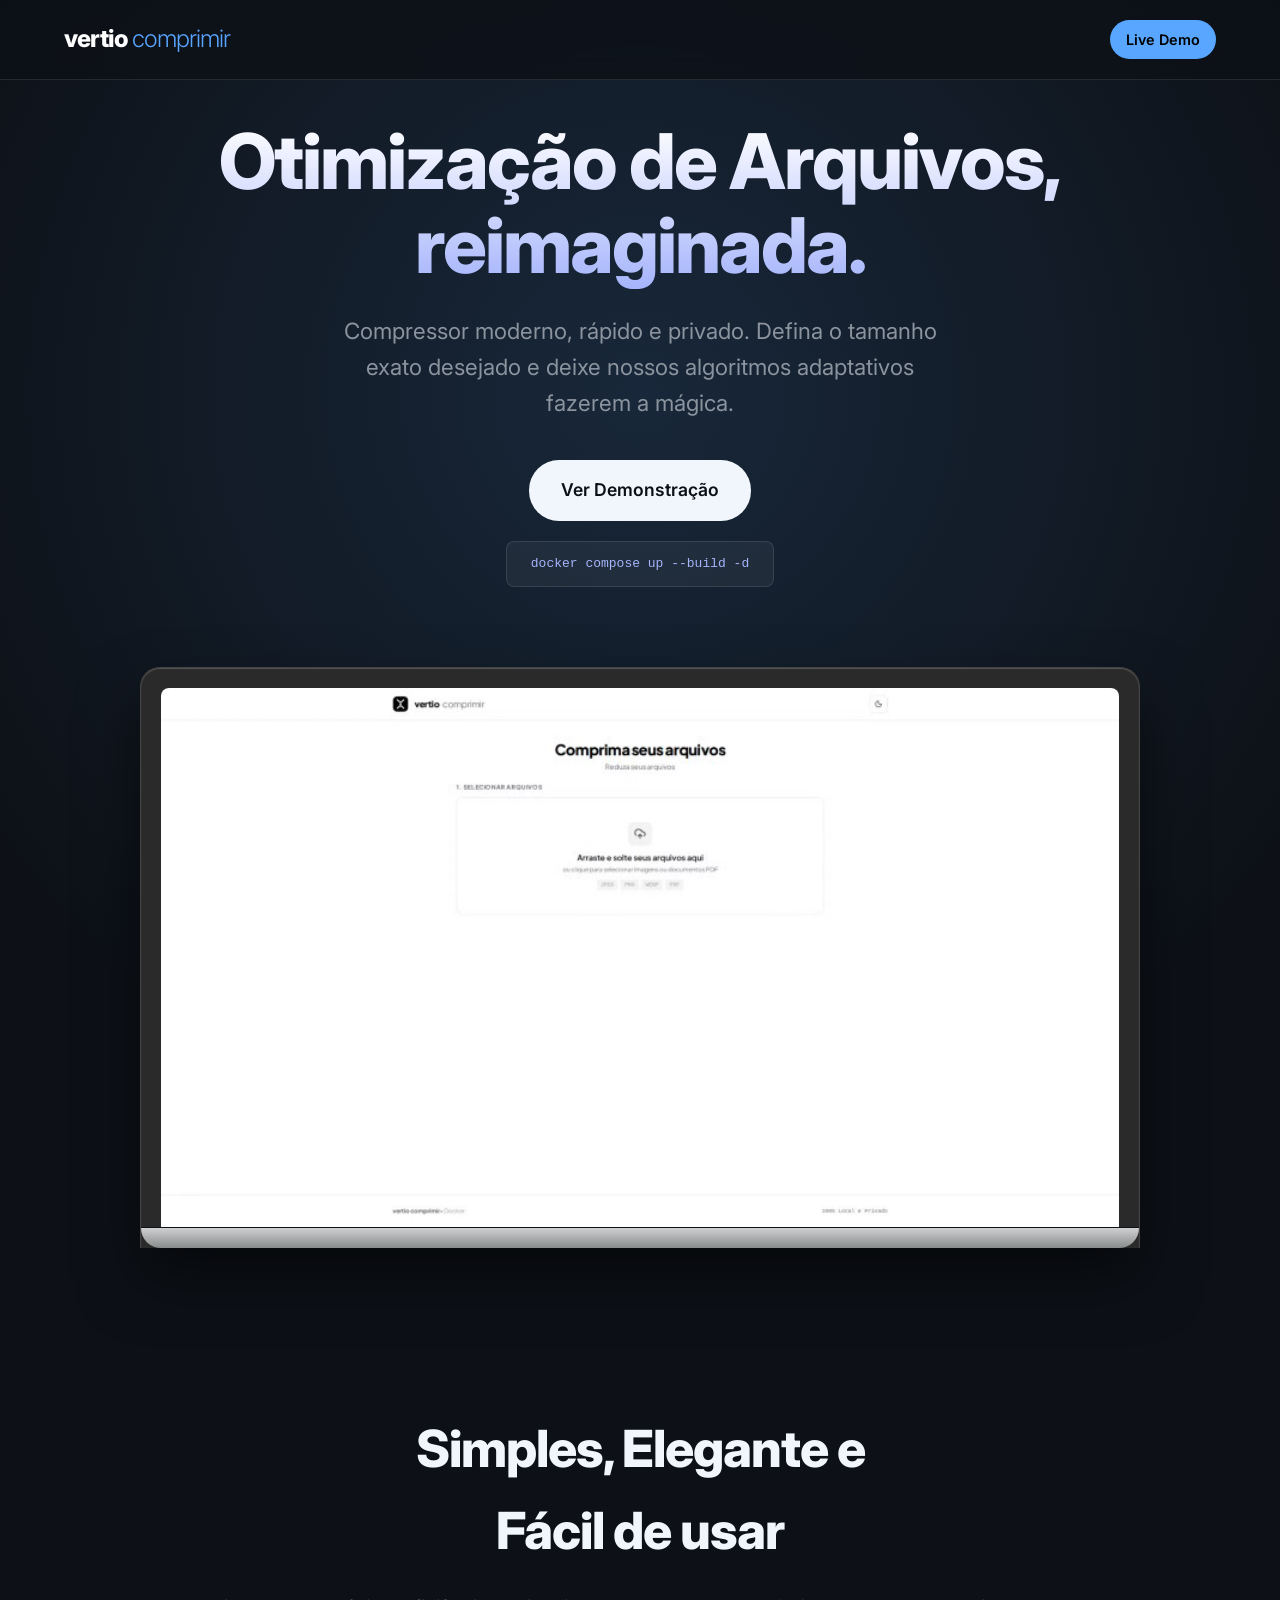
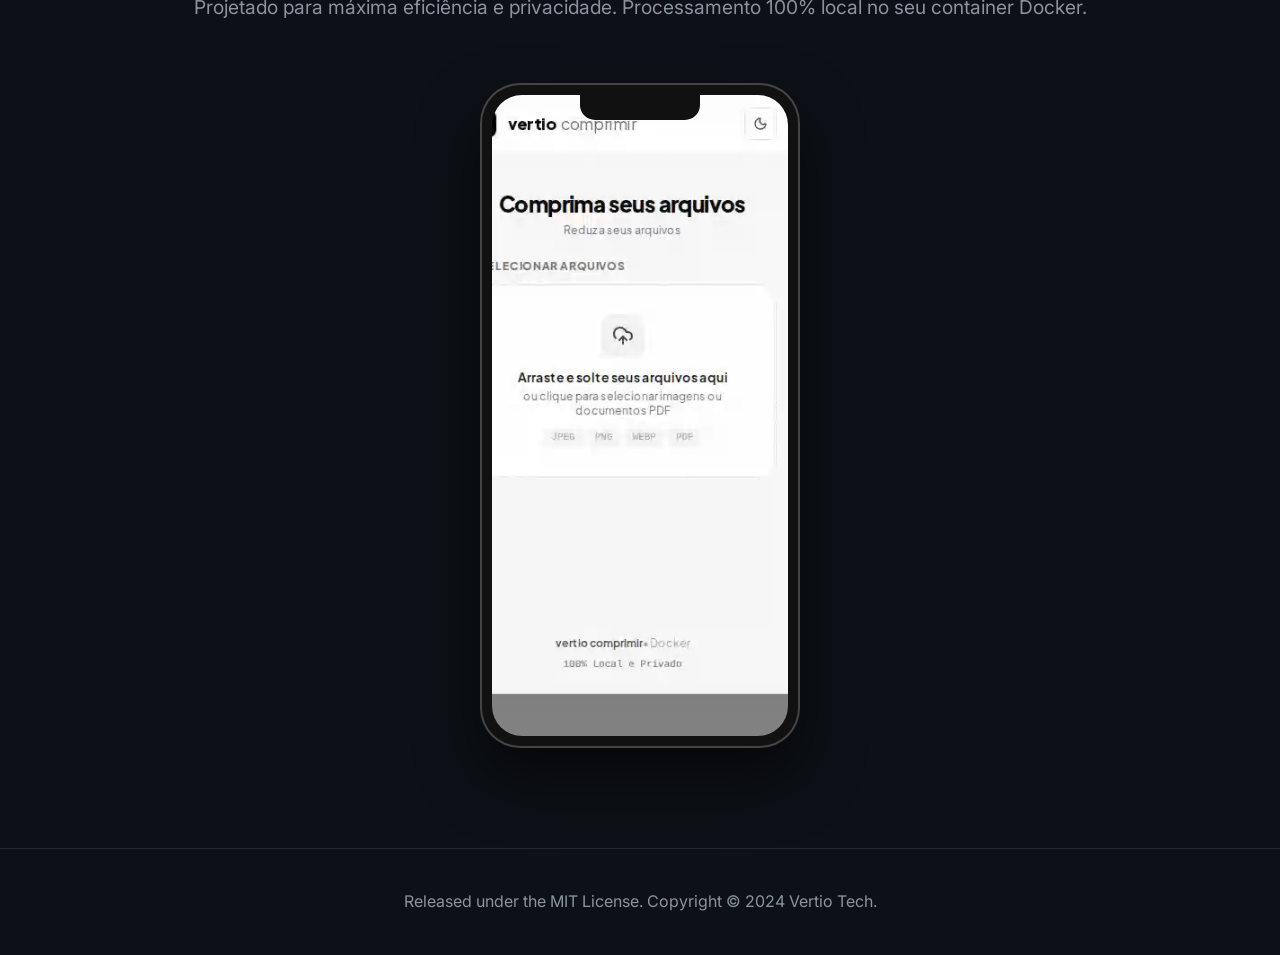
<file: public_landing/index.html>
<!DOCTYPE html>
<html lang="en">
<head>
    <meta charset="UTF-8">
    <meta name="viewport" content="width=device-width, initial-scale=1.0">
    <title>Vertio Comprimir</title>
    <link rel="stylesheet" href="style.css">
    <link href="https://fonts.googleapis.com/css2?family=Inter:wght@300;400;600;800&display=swap" rel="stylesheet">
</head>
<body>
    <header class="navbar">
        <div class="logo">
            <span class="brand">vertio</span>
            <span class="product">comprimir</span>
        </div>
        <a href="http://localhost:8088" class="cta-button-small">Live Demo</a>
    </header>

    <main>
        <section class="hero">
            <h1>Otimização de Arquivos,<br>reimaginada.</h1>
            <p>Compressor moderno, rápido e privado. Defina o tamanho exato desejado e deixe nossos algoritmos adaptativos fazerem a mágica.</p>
            <div class="cta-group">
                <a href="#demo" class="cta-button">Ver Demonstração</a>
                <code class="install-cmd">docker compose up --build -d</code>
            </div>

            <div class="mockup-container pc-mockup">
                <div class="macbook-frame">
                    <div class="screen">
                        <video src="media/pc.webm" autoplay loop muted playsinline></video>
                    </div>
                </div>
            </div>
        </section>

        <section class="features" id="demo">
            <div class="feature-header">
                <h2>Simples, Elegante e<br>Fácil de usar</h2>
                <p>Projetado para máxima eficiência e privacidade. Processamento 100% local no seu container Docker.</p>
            </div>

            <div class="mockup-container mobile-mockup">
                <div class="iphone-frame">
                    <div class="notch"></div>
                    <div class="screen">
                        <video src="media/mobile.webm" autoplay loop muted playsinline></video>
                    </div>
                </div>
            </div>
        </section>
    </main>

    <footer>
        <p>Released under the MIT License. Copyright © 2024 Vertio Tech.</p>
    </footer>

    <script src="script.js"></script>
</body>
</html>
</file>
<file: public_landing/style.css>
:root {
    --bg-color: #0d1117;
    --text-color: #f0f6fc;
    --accent-color: #58a6ff;
    --accent-glow: rgba(88, 166, 255, 0.4);
}

* {
    margin: 0;
    padding: 0;
    box-sizing: border-box;
    font-family: 'Inter', sans-serif;
}

body {
    background-color: var(--bg-color);
    color: var(--text-color);
    line-height: 1.6;
    overflow-x: hidden;
}

/* Navbar */
.navbar {
    display: flex;
    justify-content: space-between;
    align-items: center;
    padding: 20px 5%;
    position: fixed;
    top: 0;
    width: 100%;
    background: rgba(13, 17, 23, 0.8);
    backdrop-filter: blur(10px);
    z-index: 100;
    border-bottom: 1px solid rgba(255,255,255,0.1);
}

.logo {
    font-size: 1.5rem;
    font-weight: 800;
    letter-spacing: -1px;
}

.logo .brand { color: #fff; }
.logo .product { color: var(--accent-color); font-weight: 300; }

.cta-button-small {
    background: var(--accent-color);
    color: #000;
    padding: 8px 16px;
    border-radius: 20px;
    text-decoration: none;
    font-weight: 600;
    font-size: 0.9rem;
    transition: all 0.3s ease;
}

.cta-button-small:hover {
    box-shadow: 0 0 15px var(--accent-glow);
    transform: translateY(-2px);
}

/* Hero Section */
.hero {
    min-height: 100vh;
    display: flex;
    flex-direction: column;
    align-items: center;
    justify-content: center;
    text-align: center;
    padding: 120px 20px 60px;
    background: radial-gradient(circle at 50% 30%, rgba(88, 166, 255, 0.15) 0%, rgba(13, 17, 23, 1) 70%);
}

.hero h1 {
    font-size: clamp(3rem, 6vw, 5.5rem);
    font-weight: 800;
    line-height: 1.1;
    letter-spacing: -2px;
    margin-bottom: 24px;
    background: linear-gradient(180deg, #fff 0%, #a5b4fc 100%);
    -webkit-background-clip: text;
    -webkit-text-fill-color: transparent;
    animation: fadeInUp 1s ease-out;
}

.hero p {
    font-size: clamp(1.1rem, 2vw, 1.4rem);
    color: #8b949e;
    max-width: 600px;
    margin-bottom: 40px;
    animation: fadeInUp 1s ease-out 0.2s both;
}

.cta-group {
    display: flex;
    flex-direction: column;
    align-items: center;
    gap: 20px;
    margin-bottom: 80px;
    animation: fadeInUp 1s ease-out 0.4s both;
}

.cta-button {
    background: var(--text-color);
    color: var(--bg-color);
    padding: 16px 32px;
    border-radius: 30px;
    text-decoration: none;
    font-weight: 600;
    font-size: 1.1rem;
    transition: all 0.3s ease;
}

.cta-button:hover {
    background: #fff;
    transform: scale(1.05);
    box-shadow: 0 10px 30px rgba(255,255,255,0.2);
}

.install-cmd {
    background: rgba(255,255,255,0.05);
    border: 1px solid rgba(255,255,255,0.1);
    padding: 12px 24px;
    border-radius: 8px;
    font-family: monospace;
    color: #a5b4fc;
}

/* Features */
.features {
    padding: 100px 20px;
    text-align: center;
}

.feature-header h2 {
    font-size: clamp(2.5rem, 4vw, 4rem);
    font-weight: 800;
    letter-spacing: -1px;
    margin-bottom: 20px;
}

.feature-header p {
    font-size: 1.2rem;
    color: #8b949e;
    margin-bottom: 60px;
}

/* Mockups */
.mockup-container {
    perspective: 1000px;
    margin: 0 auto;
    animation: float 6s ease-in-out infinite;
}

.pc-mockup {
    max-width: 1000px;
    width: 90%;
}

.macbook-frame {
    background: #2a2a2a;
    border-radius: 20px 20px 0 0;
    padding: 2% 2% 0 2%;
    box-shadow: 0 30px 60px rgba(0,0,0,0.5), inset 0 1px 1px rgba(255,255,255,0.2);
    position: relative;
    border: 1px solid #444;
    border-bottom: none;
}

.macbook-frame::after {
    content: '';
    display: block;
    height: 20px;
    background: linear-gradient(to bottom, #cfd0d1 0%, #888b8d 100%);
    border-radius: 0 0 20px 20px;
    margin-left: -2.1%;
    margin-right: -2.1%;
    border-top: 1px solid #111;
}

.macbook-frame .screen {
    background: #000;
    border-radius: 8px 8px 0 0;
    overflow: hidden;
    aspect-ratio: 16/9;
}

.macbook-frame video {
    width: 100%;
    height: 100%;
    object-fit: cover;
}

.mobile-mockup {
    max-width: 320px;
    width: 80%;
}

.iphone-frame {
    background: #111;
    border-radius: 40px;
    padding: 12px;
    box-shadow: 0 30px 60px rgba(0,0,0,0.6), inset 0 0 0 2px #444;
    position: relative;
}

.iphone-frame .notch {
    position: absolute;
    top: 12px;
    left: 50%;
    transform: translateX(-50%);
    width: 120px;
    height: 25px;
    background: #111;
    border-radius: 0 0 15px 15px;
    z-index: 10;
}

.iphone-frame .screen {
    background: #000;
    border-radius: 30px;
    overflow: hidden;
    aspect-ratio: 9/19.5;
}

.iphone-frame video {
    width: 100%;
    height: 100%;
    object-fit: cover;
}

footer {
    text-align: center;
    padding: 40px 20px;
    border-top: 1px solid rgba(255,255,255,0.1);
    color: #8b949e;
}

/* Animations */
@keyframes fadeInUp {
    from { opacity: 0; transform: translateY(30px); }
    to { opacity: 1; transform: translateY(0); }
}

@keyframes float {
    0% { transform: translateY(0px); }
    50% { transform: translateY(-15px); }
    100% { transform: translateY(0px); }
}
</file>
